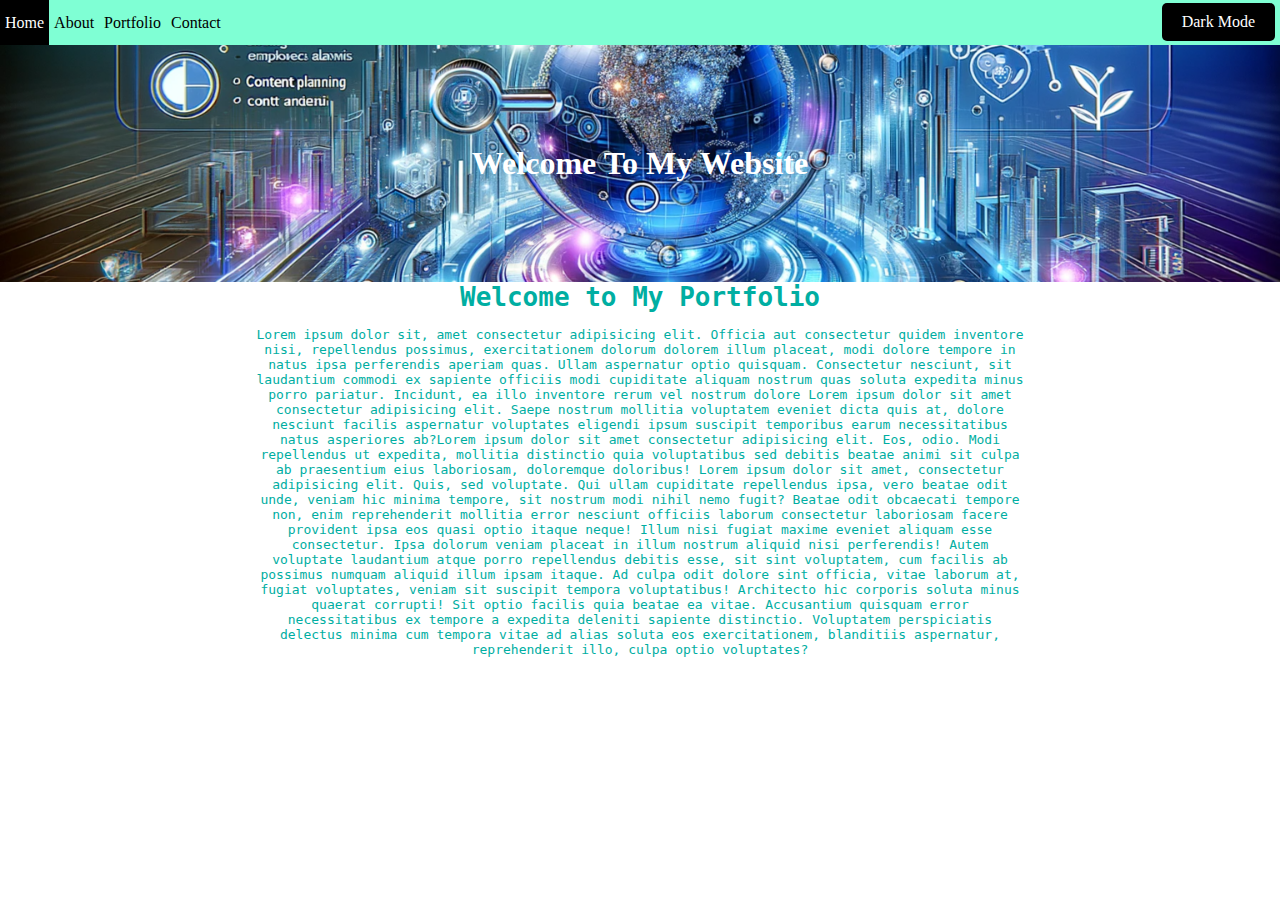
<file: Index.HTML>
<!DOCTYPE html>
<html lang="en">
<head>
    <meta charset="UTF-8">
    <meta name="viewport" content="width=device-width, initial-scale=1.0">
    <title>Portfolio</title>
    <link rel="stylesheet" href="style.css">
</head>
<body>
    <input type="checkbox" id="toggle-dark-mode" class="hidden-checkbox">
    <div class="xd">
        <div>
            <nav>
                <label class="switch">
                    <label for="toggle-dark-mode" class="button">Dark Mode</label>
                </label>
        
        <ul>
            <li><a href="Index.HTML" class="active">Home</a></li>
            <li><a href="About.html">About</a></li>
            <li><a href="Portfolio.html">Portfolio</a></li>
            <li><a href="contact.html">Contact</a></li>
        </ul>
    </nav>
    <header class="txt"><h1>Welcome To My Website</h1></header>
           
       
</div>
    </section>
   <div class="portfolio"><h1>Welcome to My Portfolio</h1>
    <br>
    <p>Lorem ipsum dolor sit, amet consectetur adipisicing elit. Officia aut consectetur quidem inventore nisi, repellendus possimus, exercitationem dolorum dolorem illum placeat, modi dolore tempore in natus ipsa perferendis aperiam quas.
    Ullam aspernatur optio quisquam. Consectetur nesciunt, sit laudantium commodi ex sapiente officiis modi cupiditate aliquam nostrum quas soluta expedita minus porro pariatur. Incidunt, ea illo inventore rerum vel nostrum dolore Lorem ipsum dolor sit amet consectetur adipisicing elit. Saepe nostrum mollitia voluptatem eveniet dicta quis at, dolore nesciunt facilis aspernatur voluptates eligendi ipsum suscipit temporibus earum necessitatibus natus asperiores ab?Lorem ipsum dolor sit amet consectetur adipisicing elit. Eos, odio. Modi repellendus ut expedita, mollitia distinctio quia voluptatibus sed debitis beatae animi sit culpa ab praesentium eius laboriosam, doloremque doloribus! Lorem ipsum dolor sit amet, consectetur adipisicing elit. Quis, sed voluptate. Qui ullam cupiditate repellendus ipsa, vero beatae odit unde, veniam hic minima tempore, sit nostrum modi nihil nemo fugit?
    Beatae odit obcaecati tempore non, enim reprehenderit mollitia error nesciunt officiis laborum consectetur laboriosam facere provident ipsa eos quasi optio itaque neque! Illum nisi fugiat maxime eveniet aliquam esse consectetur.
    Ipsa dolorum veniam placeat in illum nostrum aliquid nisi perferendis! Autem voluptate laudantium atque porro repellendus debitis esse, sit sint voluptatem, cum facilis ab possimus numquam aliquid illum ipsam itaque.
    Ad culpa odit dolore sint officia, vitae laborum at, fugiat voluptates, veniam sit suscipit tempora voluptatibus! Architecto hic corporis soluta minus quaerat corrupti! Sit optio facilis quia beatae ea vitae.
    Accusantium quisquam error necessitatibus ex tempore a expedita deleniti sapiente distinctio. Voluptatem perspiciatis delectus minima cum tempora vitae ad alias soluta eos exercitationem, blanditiis aspernatur, reprehenderit illo, culpa optio voluptates?</p></div>

    



     
</div>
</body>
</html>
</file>
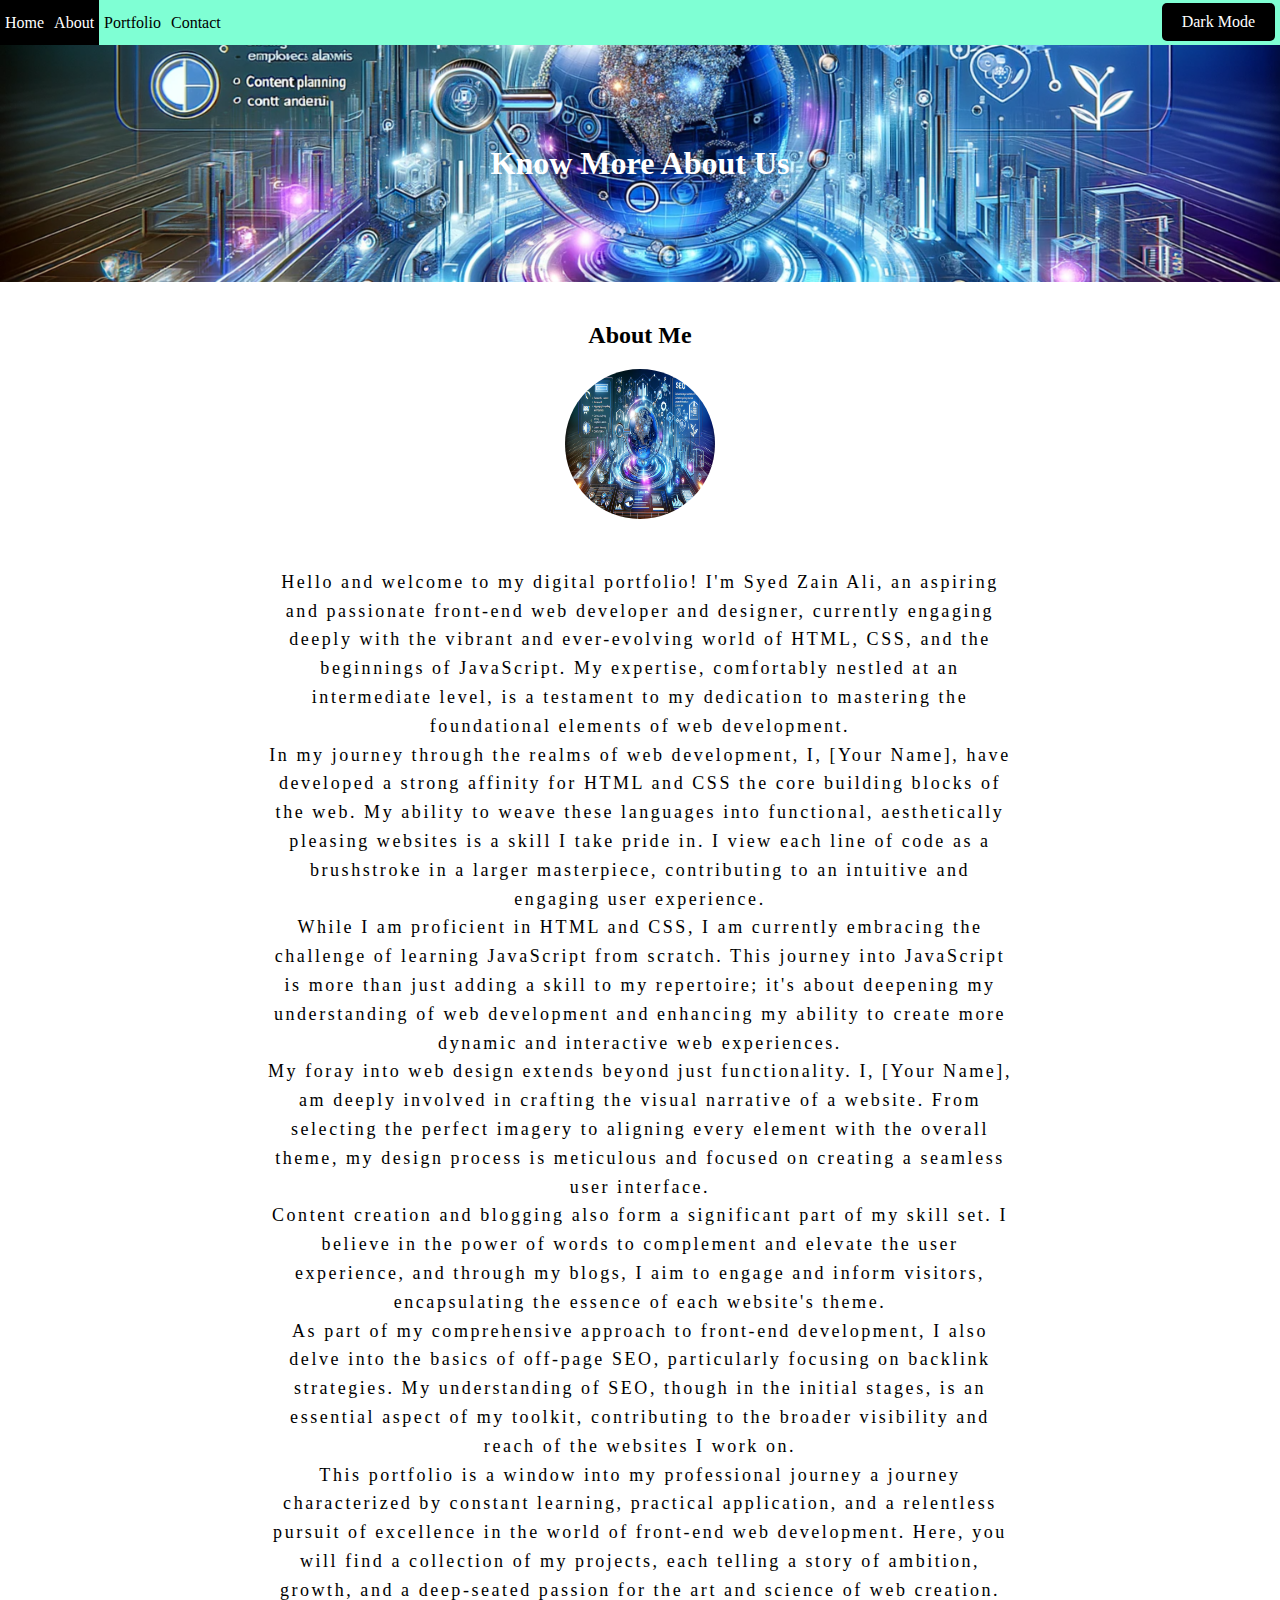
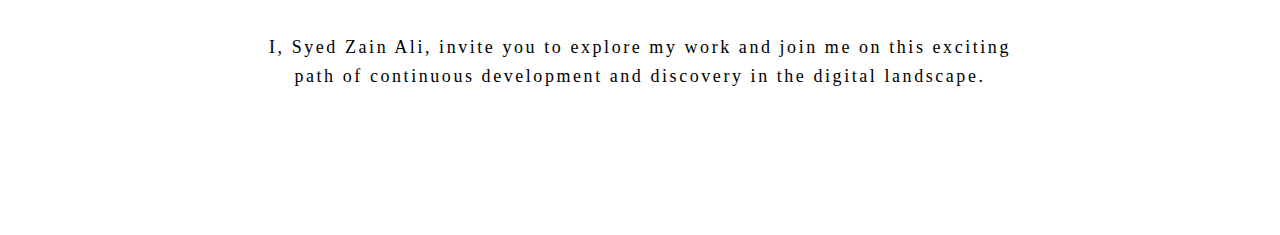
<file: About.html>
<!DOCTYPE html>
<html lang="en">
<head>
    <meta charset="UTF-8">
    <meta name="viewport" content="width=device-width, initial-scale=1.0">
    <title>Portfolio</title>
    <link rel="stylesheet" href="style.css">
</head>
<body>
    <input type="checkbox" id="toggle-dark-mode"  class="hidden-checkbox">
    <div class="ab">
    <nav>
        <label class="switch">
            
            
            <label for="toggle-dark-mode" class="button">Dark Mode</label>
            
        </label>
        <ul>
            <li><a href="Index.HTML">Home</a></li>
            <li><a href="About.html" class="active">About</a></li>
            <li><a href="Portfolio.html">Portfolio</a></li>
            <li><a href="contact.html">Contact</a></li>
        </ul>
    </nav>
    <header class="txt"><h1>Know More About Us</h1></header>
    <section id="about">
        <h2 class="abt">About Me</h2> 
       
        <img src="assets/images/Content SEO.png" alt="Zain Ali">
       <p class="intro">Hello and welcome to my digital portfolio! I'm Syed Zain Ali, an aspiring and passionate front-end web developer and designer, currently engaging deeply with the vibrant and ever-evolving world of HTML, CSS, and the beginnings of JavaScript. My expertise, comfortably nestled at an intermediate level, is a testament to my dedication to mastering the foundational elements of web development.
<br>
            In my journey through the realms of web development, I, [Your Name], have developed a strong affinity for HTML and CSS the core building blocks of the web. My ability to weave these languages into functional, aesthetically pleasing websites is a skill I take pride in. I view each line of code as a brushstroke in a larger masterpiece, contributing to an intuitive and engaging user experience.
            <br>
            While I am proficient in HTML and CSS, I am currently embracing the challenge of learning JavaScript from scratch. This journey into JavaScript is more than just adding a skill to my repertoire; it's about deepening my understanding of web development and enhancing my ability to create more dynamic and interactive web experiences.
            <br>
            My foray into web design extends beyond just functionality. I, [Your Name], am deeply involved in crafting the visual narrative of a website. From selecting the perfect imagery to aligning every element with the overall theme, my design process is meticulous and focused on creating a seamless user interface.
            <br>
            Content creation and blogging also form a significant part of my skill set. I believe in the power of words to complement and elevate the user experience, and through my blogs, I aim to engage and inform visitors, encapsulating the essence of each website's theme.
            <br>
            As part of my comprehensive approach to front-end development, I also delve into the basics of off-page SEO, particularly focusing on backlink strategies. My understanding of SEO, though in the initial stages, is an essential aspect of my toolkit, contributing to the broader visibility and reach of the websites I work on.
            <br>
            This portfolio is a window into my professional journey a journey characterized by constant learning, practical application, and a relentless pursuit of excellence in the world of front-end web development. Here, you will find a collection of my projects, each telling a story of ambition, growth, and a deep-seated passion for the art and science of web creation.
            <br>
            <br>
            I, Syed Zain Ali, invite you to explore my work and join me on this exciting path of continuous development and discovery in the digital landscape.</p>
    </section>
</div>
</body>
</html>
</file>
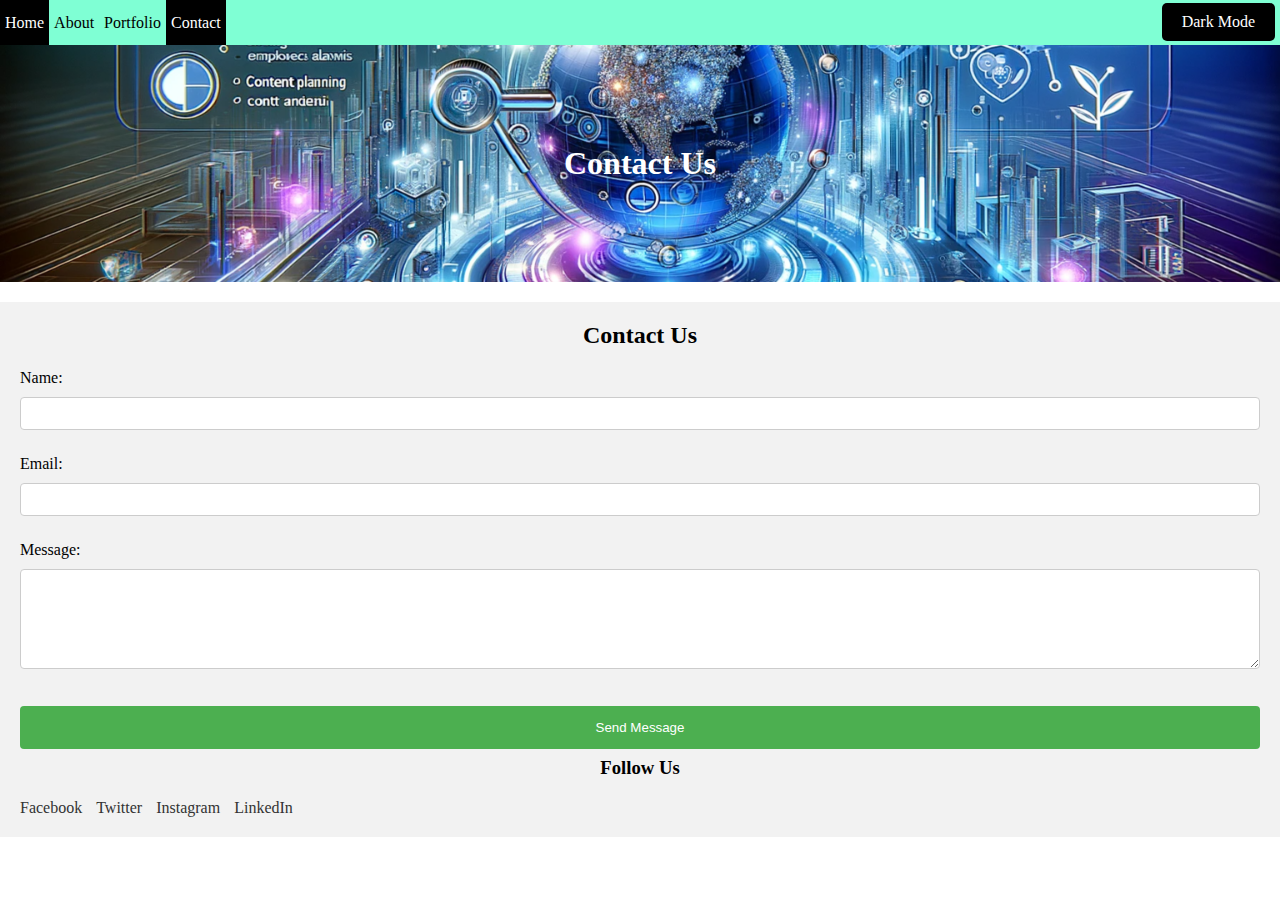
<file: contact.html>
<!DOCTYPE html>
<html lang="en">
<head>
    <meta charset="UTF-8">
    <meta name="viewport" content="width=device-width, initial-scale=1.0">
    <title>Portfolio</title>
    <link rel="stylesheet" href="style.css">
</head>
<body>
    <nav>
        <ul>
            <label class="switch">
                <input type="checkbox" id="toggle-dark-mode" class="hidden-checkbox">
                <label for="toggle-dark-mode" class="button">Dark Mode</label>
                
            </label>
            <li><a href="Index.HTML">Home</a></li>
            <li><a href="About.html">About</a></li>
            <li><a href="Portfolio.html">Portfolio</a></li>
            <li><a href="contact.html" class="active">Contact</a></li>
        </ul>
    </nav>
    
    <header class="txt"><h1>Contact Us</h1></header>
    <section id="contact">
        <h2>Contact Us</h2>
        <form action="submit-form-handler" method="POST">
            <div class="form-group">
                <label for="name">Name:</label>
                <input type="text" id="name" name="name" required>
            </div>
            <div class="form-group">
                <label for="email">Email:</label>
                <input type="email" id="email" name="email" required>
            </div>
            <div class="form-group">
                <label for="message">Message:</label>
                <textarea id="message" name="message" required></textarea>
            </div>
            <button type="submit">Send Message</button>
        </form>
    
        <div class="social-media">
            <h3>Follow Us</h3>
            <a href="your-facebook-url">Facebook</a>
            <a href="your-twitter-url">Twitter</a>
            <a href="your-instagram-url">Instagram</a>
            <a href="your-linkedin-url">LinkedIn</a>
   
</body>
</html>
</file>
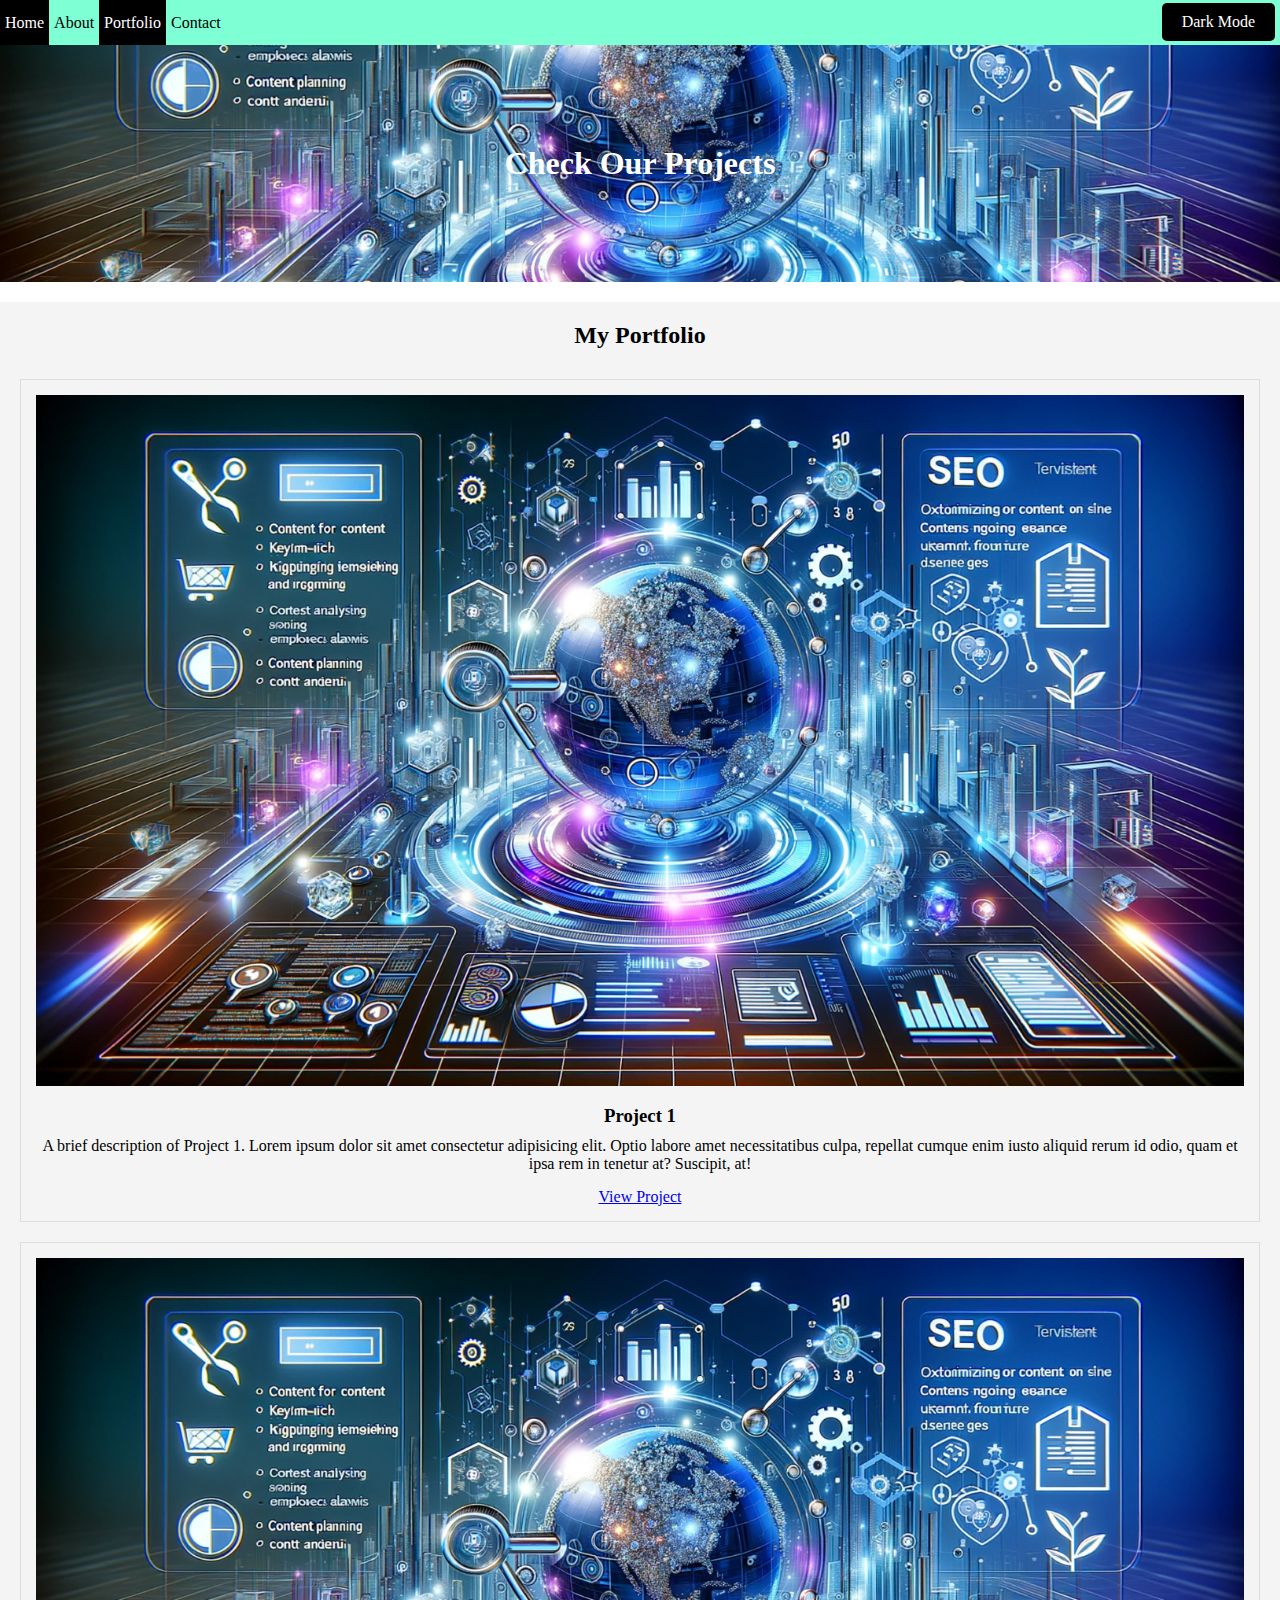
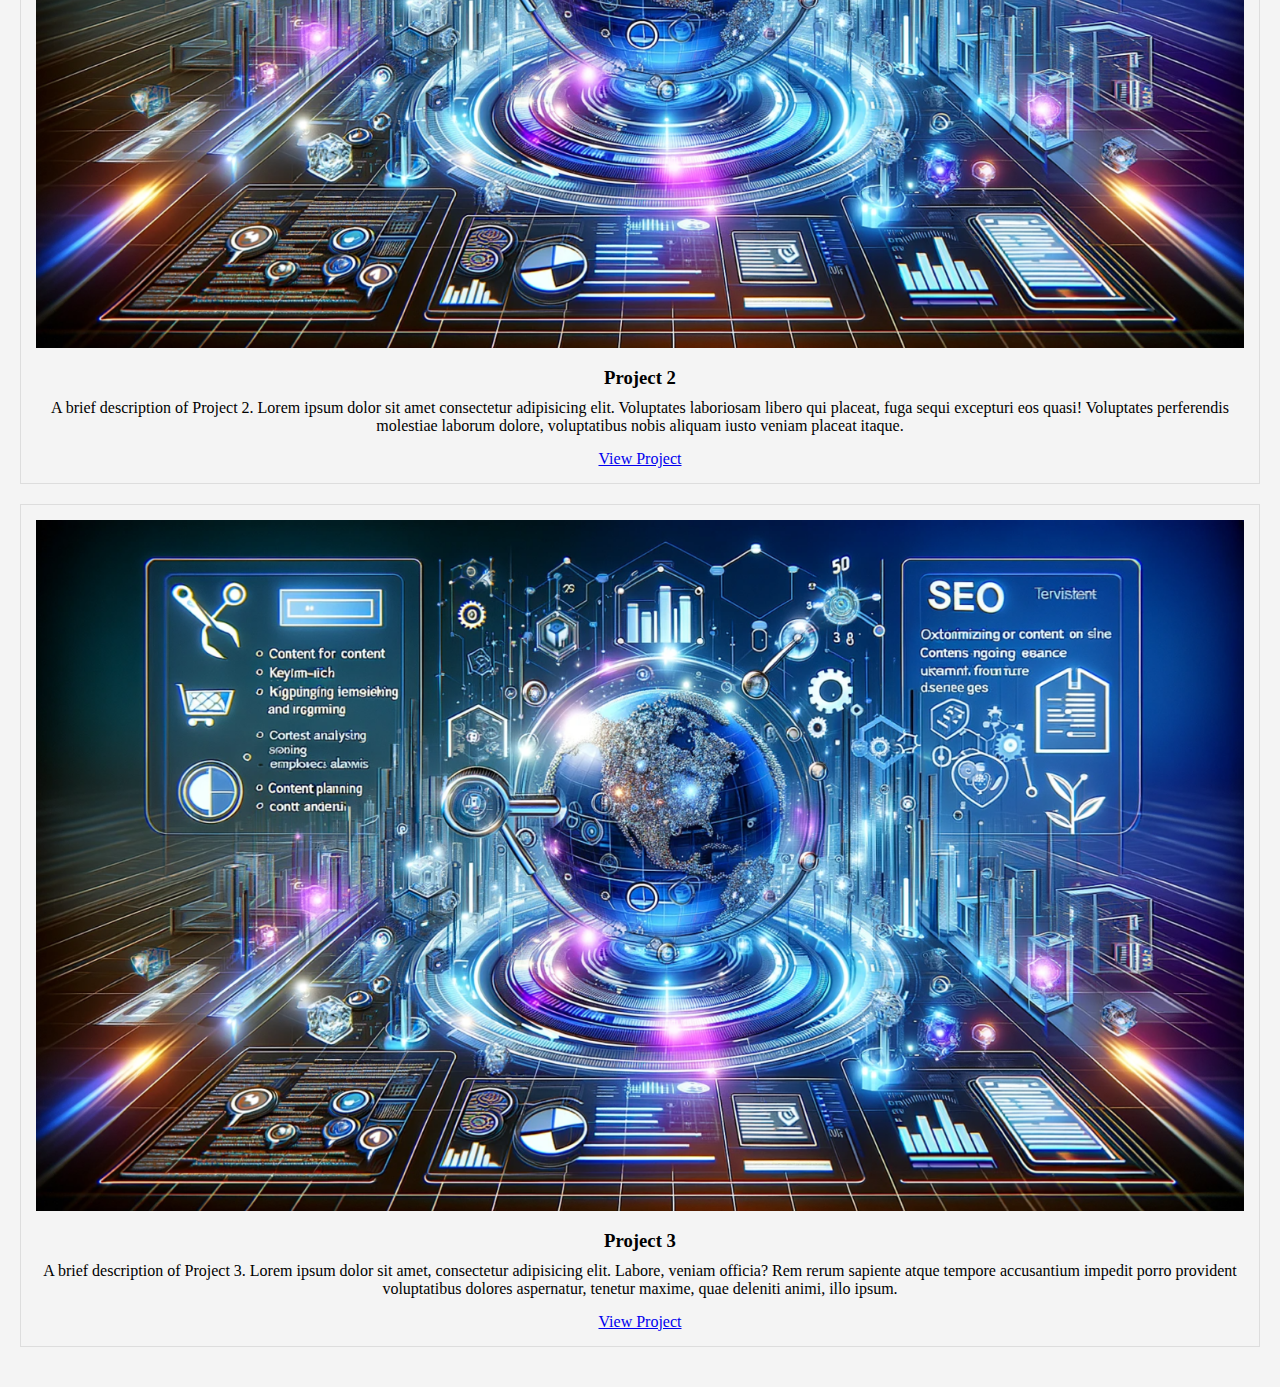
<file: Portfolio.html>
<!DOCTYPE html>
<html lang="en">
<head>
    <meta charset="UTF-8">
    <meta name="viewport" content="width=device-width, initial-scale=1.0">
    <title>Portfolio</title>
    <link rel="stylesheet" href="style.css">
</head>
<body>
    <nav>
        <label class="switch">
            
            <input type="checkbox" id="toggle-dark-mode" class="hidden-checkbox">
            <label for="toggle-dark-mode" class="button">Dark Mode</label>
            
        </label>
        <ul>
            <li><a href="Index.HTML">Home</a></li>
            <li><a href="About.html">About</a></li>
            <li><a href="Portfolio.html" class="active">Portfolio</a></li>
            <li><a href="contact.html">Contact</a></li>
        </ul>
    </nav>
   
    <header class="txt"><h1>Check Our Projects</h1></header>
    <section id="portfolio">
        <h2>My Portfolio</h2>
        <div class="project">
            <img src="assets/images/Content SEO.png" alt="Project 1">
            <h3>Project 1</h3>
            <p>A brief description of Project 1. Lorem ipsum dolor sit amet consectetur adipisicing elit. Optio labore amet necessitatibus culpa, repellat cumque enim iusto aliquid rerum id odio, quam et ipsa rem in tenetur at? Suscipit, at!</p>
            <a href="https://www.techmiresolutions.com/" target="_blank">View Project</a>
        </div>
        <div class="project">
            <img src="assets/images/Content SEO.png" alt="Project 2">
            <h3>Project 2</h3>
            <p>A brief description of Project 2. Lorem ipsum dolor sit amet consectetur adipisicing elit. Voluptates laboriosam libero qui placeat, fuga sequi excepturi eos quasi! Voluptates perferendis molestiae laborum dolore, voluptatibus nobis aliquam iusto veniam placeat itaque.</p>
            <a href="https://www.techmiresolutions.com/" target="_blank">View Project</a>
        </div>
        <div class="project">
            <img src="assets/images/Content SEO.png" alt="Project 3">
            <h3>Project 3</h3>
            <p>A brief description of Project 3. Lorem ipsum dolor sit amet, consectetur adipisicing elit. Labore, veniam officia? Rem rerum sapiente atque tempore accusantium impedit porro provident voluptatibus dolores aspernatur, tenetur maxime, quae deleniti animi, illo ipsum.</p>
            <a href="https://www.techmiresolutions.com/" target="_blank">View Project</a>
        </div>
    </section>
</body>
</html>
</file>
<file: style.css>
*{
    margin: 0;
    padding: 0;
    box-sizing: border-box;
    
}
nav{
    background-color: aquamarine;
    overflow: hidden;
}
nav ul{
    list-style-type: none;
}
nav ul li{
    float:left;
}
nav ul li a{
    display: block;
    color: rgb(0, 0, 0);
    text-align: center;
    padding: 13.5px 5px;
    text-decoration: none;
}
nav ul li a:hover {
    background-color: rgb(0, 0, 0);
    color: rgb(255, 255, 255);
}
nav::after {
    content: "";
    clear: both;
    display: table;
}
/* Active nav color */
.active{
    background-color: rgb(0, 0, 0);
    color: #fff;
}

section {
    padding: 20px;
    margin-top: 20px;
}
.txt {
        background-image: url('assets/images/Content\ SEO.png');
        background-size: cover;
        background-position: center;
        color: white;
        text-align: center;
        padding: 100px 0px;
}
#contact {
    padding: 20px;
    background-color: #f2f2f2; 
}

#contact h2, .social-media h3 {
    text-align: center;
    margin-bottom: 20px;
}

.form-group {
    margin-bottom: 15px;
}

.form-group label {
    display: block;
    margin-bottom: 5px;
}

.form-group input[type="text"],
.form-group input[type="email"],
.form-group textarea {
    width: 100%;
    padding: 8px;
    margin: 5px 0 10px 0;
    display: inline-block;
    border: 1px solid #ccc;
    border-radius: 4px;
    box-sizing: border-box;
}

.form-group textarea {
    height: 100px; 
}

button[type="submit"] {
    width: 100%;
    background-color: #4CAF50;
    color: white;
    padding: 14px 20px;
    margin: 8px 0;
    border: none;
    border-radius: 4px;
    cursor: pointer;
}

button[type="submit"]:hover {
    background-color: #45a049;
}

.social-media a {
    display: inline-block;
    margin-right: 10px;
    color: #333;
    text-decoration: none;
}

.social-media a:hover {
    color: #007bff;
}
#portfolio {
    padding: 20px;
    background-color: #f4f4f4; 
    
}

#portfolio h2 {
    text-align: center;
    margin-bottom: 30px;
}

.project {
    margin-bottom: 20px;
    border: 1px solid #ddd; 
    padding: 15px;
    text-align: center; 
}

.project img {
    width: 100%; 
    height: auto;
    margin-bottom: 15px;
}

.project h3 {
    margin-bottom: 10px;
}

.project p {
    margin-bottom: 15px;
}

/* .project a {
    display: inline-block;
    background-color: #007bff;
    color: white;
    padding: 10px 15px;
    text-decoration: none;
    border-radius: 5px;
} */

.project a:hover {
    background-color: #0056b3;
}
#about {
    padding: 20px;
    text-align: center; 
    }

#about h2 {
    margin-bottom: 20px;
}

#about img {
    width: 150px; 
    height: 150px;
    border-radius: 50%; 
    margin-bottom: 20px;
}

#about p {
    margin: 0 auto;
    width: 80%; 
    line-height: 1.6; 
}
.portfolio{
    text-align: center;
    font-family: monospace;
    text-decoration: none;
    color: rgb(0, 174, 162);
    padding-left: 20%;
    padding-right: 20%;
    justify-items: center;
    padding-bottom: 15%;
}

/* .project{
    padding-left: 200px;
    padding-right: 200px;
    padding-bottom: 100px;
    padding-top: 100px;
} */

@media (max-width: 768px) {
    .portfolio h1 {
        font-size: 20px;
    }

    .portfolio p {
        font-size: 14px;
    }
}

@media (max-width:480px) {
    .portfolio{
        width:95%;
        padding: 10px;
    }
    .portfolio h1{
        font-size: 18px;
    }
    .portfolio p{
        font-size: 12px;
    }
}
@media (max-width: 768px) {
    .project {
        margin-bottom: 15px;
    }

    .project p {
        font-size: 12px;
    }

    .project a {
        font-size: 12px;
    }
}
@media (max-width: 480px) {
}
.switch{
    float: right;
    margin: 1% 0 1% 0;

}

.button {
    cursor: pointer;
    padding: 10px 20px;
    background-color: #000000;
    color: white;
    border-radius: 5px;
    text-align: center;
    position: absolute;
    top: 3px;
    right: 5px;
    
}
.hidden-checkbox{
    display: none;
}
/* Light Theme Mode Styling */
.xd{
    background-color: #fff;
    color: #000;
}

/* Dark Mode Styling */
#toggle-dark-mode:checked ~ .xd {
    background-color: #000;
    color: white !important;
    /* Add other dark mode styles here */
}
/* About theme Styling */ */
.ab{
    background-color: #fff;
    color: #000;
}

/* Dark Mode Styling */
#toggle-dark-mode:checked ~ .ab {
    background-color: #000;
    color: rgb(0, 0, 0) !important;
    
    /* Add other dark mode styles here */
}
.intro{
    padding-right: 10%;
    padding-left: 10%;
    padding-top: 2%;
    padding-bottom: 10%;
    font-size: large;
    letter-spacing: 0.20vw;

}
/* .intro{
    background-color: #000000;
    color: #fffbfb;
}
#toggle-dark-mode:checked ~ .ab {
    background-color: #000;
    color: rgb(255, 251, 251) !important;
}
p.intro{
    background-color: #fff;
    color: #000;
} */
.intro{
    background-color: #fff;
    color: #000;
}

#toggle-dark-mode:checked ~ #about p.intro {
    background-color: #000;
    color: #fff;
}
.button{
    background-color: #000000;
    color: #ffffff;
}

#toggle-dark-mode:checked ~  .button {
    background-color: #ffffff;
    color: #000000;
}
</file>
